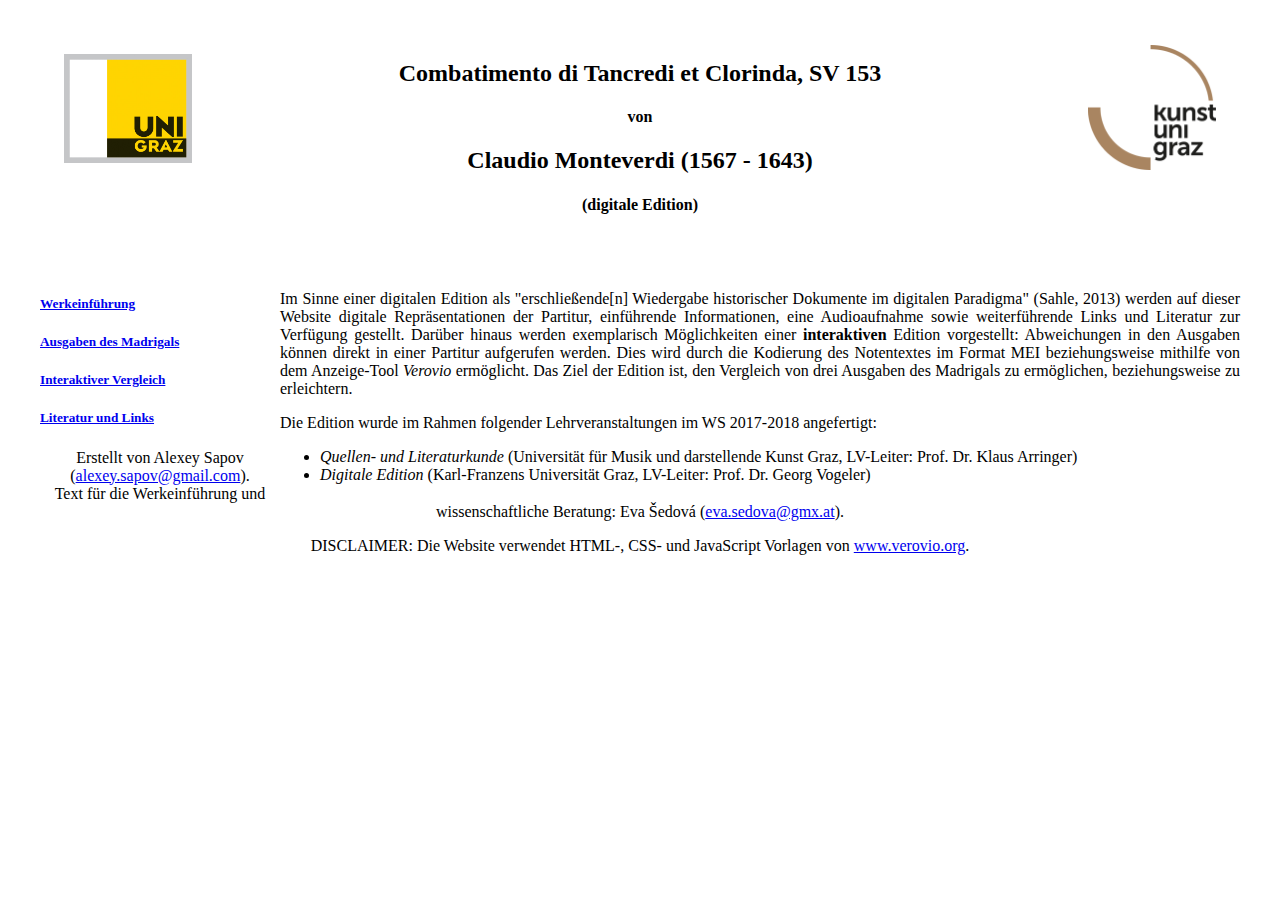
<file: index.html>
<!DOCTYPE html>
<html xmlns="http://www.w3.org/1999/xhtml">
    <head>
        <title>Index</title>
        <meta http-equiv="Content-Type" content="text/html; charset=UTF-8" />
      <link rel="icon" type="image/x-icon" href="pict/Lagrenee,_Louis_Jean_-_Tancred_and_Clorinda_-_1761.jpg" />
       <link rel="stylesheet" href="http://www.verovio.org/css/bootstrap/css/bootstrap.min.css"
            type="text/css" />
        <!-- Optional theme -->
        <link rel="stylesheet"
            href="http://www.verovio.org/css/bootstrap/css/bootstrap-theme.min.css" type="text/css" />
        <!-- Custom CSS -->
       <link rel="stylesheet" href="http://www.verovio.org/css/verovio.css" />
       <!-- <link rel="stylesheet" href=" css/tutorial.css" />-->
        <style>
           <!-- header{
            text-align: left;
            }-->
            header, footer{
                text-align: center;
            }
            .panel-body{
                padding-left: 20%;
                width: 800px;
            }
            footer{
                margin-top: 5em;
            }
    <!--        body {
    background-color: #ffffff; 
    font-family: "Times New Roman", serif;
    padding:2em;
    }-->
            #index-intro {
            width: 80%;
            float:right;
            }
            #kug-logo {
             position:absolute;
             right:5%;
             top:5%;         
             width: 10%;
          
            }
            #uni-graz-logo
            {
          position:absolute;
           left:5%;
           top:6%;         
            width: 10%;
            
            }
            .nav {
            width: 20%;
            float:left;
            }
            div.container {
   margin-top:5%; 
}
        </style>
        

    </head>
    <body>
        <header>
            <h2>Combatimento di Tancredi et Clorinda, SV 153</h2>
            <img src="pict/KUG_logo_rgb.gif" id="kug-logo" alt="University of Music and Performing Arts Graz"/>
            <img src="pict/logo_uni_graz_4c.jpg" id="uni-graz-logo" alt="University of Graz"/>
            <h4>von</h4>
            <h2>Claudio Monteverdi (1567 - 1643)</h2>
            <h4>(digitale Edition)</h4>
            
        </header>
        <div class="container">
            
            <div id="index-intro">             
                <p style="text-align: justify">Im Sinne einer digitalen Edition als "erschlie&#223;ende[n] Wiedergabe historischer Dokumente im digitalen Paradigma" (Sahle, 2013) werden auf dieser Website
                    digitale Repr&#228;sentationen der Partitur,  einf&#252;hrende Informationen, eine Audioaufnahme sowie weiterf&#252;hrende Links und Literatur zur Verf&#252;gung gestellt.
Dar&#252;ber hinaus werden exemplarisch M&#246;glichkeiten einer <strong>interaktiven</strong> Edition vorgestellt: Abweichungen in den Ausgaben k&#246;nnen direkt in einer Partitur aufgerufen werden. Dies wird durch die
                    Kodierung des Notentextes im Format MEI beziehungsweise mithilfe von dem Anzeige-Tool <em>Verovio</em> erm&#246;glicht. Das Ziel der Edition ist, den Vergleich von drei Ausgaben des Madrigals zu ermöglichen, beziehungsweise zu erleichtern.                              </p>   
                <p style="text-align: justify">Die Edition wurde im Rahmen folgender Lehrveranstaltungen im WS 2017-2018 angefertigt: 
                    </p>
                <ul>
                    <li><em>Quellen- und Literaturkunde</em> (Universit&#228;t f&#252;r Musik und darstellende Kunst Graz, LV-Leiter: Prof. Dr. Klaus Arringer)</li>
                    <li><em>Digitale Edition</em> (Karl-Franzens Universit&#228;t  Graz, LV-Leiter: Prof. Dr. Georg Vogeler)</li>
                </ul>
            </div>
       <div class="nav">     <h5><a href="html/werkeinfuehrung.html">Werkeinf&#252;hrung</a></h5>
            <h5><a href="html/ausgaben.html">Ausgaben des Madrigals</a></h5>      
            <h5><a href="html/vergleich.html">Interaktiver Vergleich</a></h5>           
            <h5><a href="html/quellen.html">Literatur und Links</a></h5></div>
        </div>
        <footer>
            <p>Erstellt von Alexey Sapov (<a href="mailto:alexey.sapov@gmail.com"
                    >alexey.sapov@gmail.com</a>).<br />
                Text f&#252;r die Werkeinf&#252;hrung und wissenschaftliche Beratung: Eva &Scaron;edov&aacute; (<a href="mailto:eva.sedova@gmx.at"
                    >eva.sedova@gmx.at</a>).<br />
                <p>DISCLAIMER: Die Website verwendet HTML-, CSS- und JavaScript Vorlagen von <a
                    href="http://www.verovio.org/tutorial.xhtml">www.verovio.org</a>.</p>
                <p>
            </p>
        </footer>
    </body>
</html>
</file>
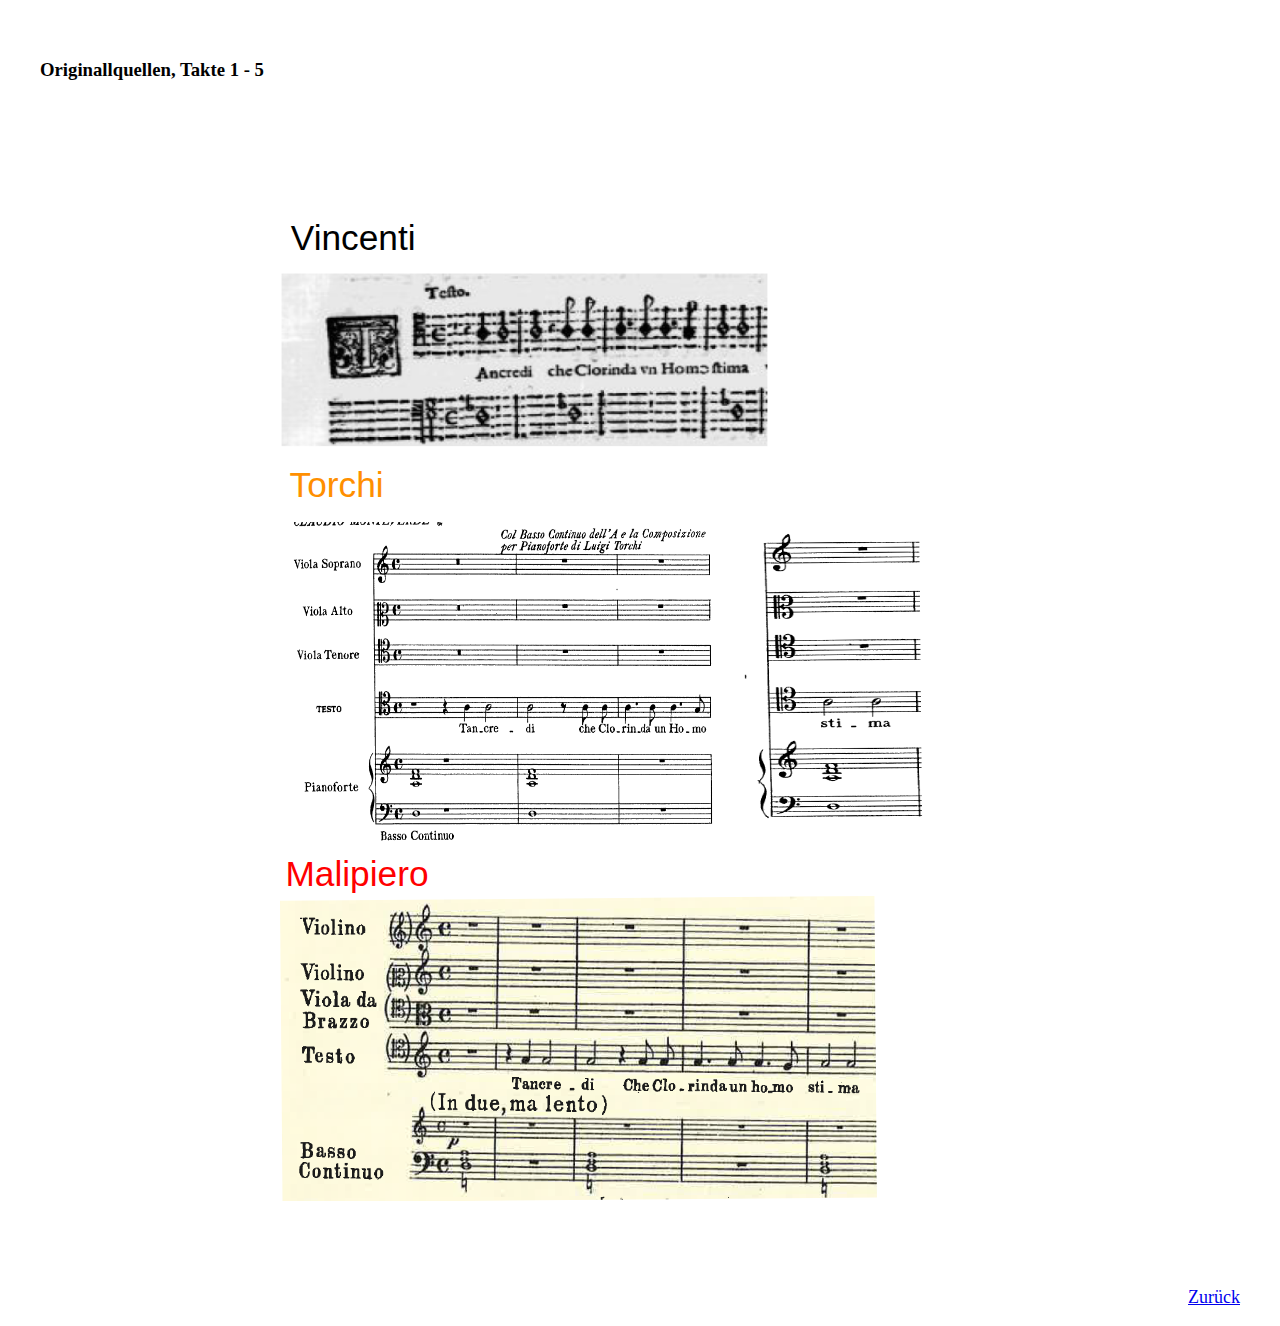
<file: html/originalquellenTakte1-5.html>
<!DOCTYPE html>
<html xmlns="http://www.w3.org/1999/xhtml">
    <head>
        <title>Originallquellen [1-5]</title>
        <meta http-equiv="Content-Type" content="text/html; charset=UTF-8" />
        <link rel="icon" type="image/x-icon"
            href="../pict/Lagrenee,_Louis_Jean_-_Tancred_and_Clorinda_-_1761.jpg" />
        <link rel="stylesheet" href="http://www.verovio.org/css/bootstrap/css/bootstrap.min.css"
            type="text/css" />
        <!-- Optional theme -->
        <link rel="stylesheet"
            href="http://www.verovio.org/css/bootstrap/css/bootstrap-theme.min.css" type="text/css" />
        <!-- Custom CSS -->
        <link rel="stylesheet" href="http://www.verovio.org/css/verovio.css" />
        <link rel="stylesheet" href="../css/tutorial.css" />
        
    </head>
    <body>
        <header><h3>Originallquellen, Takte 1 - 5</h3></header>
        <div class="container">
            <p><br /><br /><br /></p>

            <div class="panel-body">
               <p><img src="../pict/takte1-5.svg" width="700" alt="Notenquellen" /></p>
            </div>

        </div>
        <footer>
            <p class="back-index-button"><a href="../html/vergleich.html">Zur&#252;ck</a></p>
        </footer>
    </body>
</html>
</file>
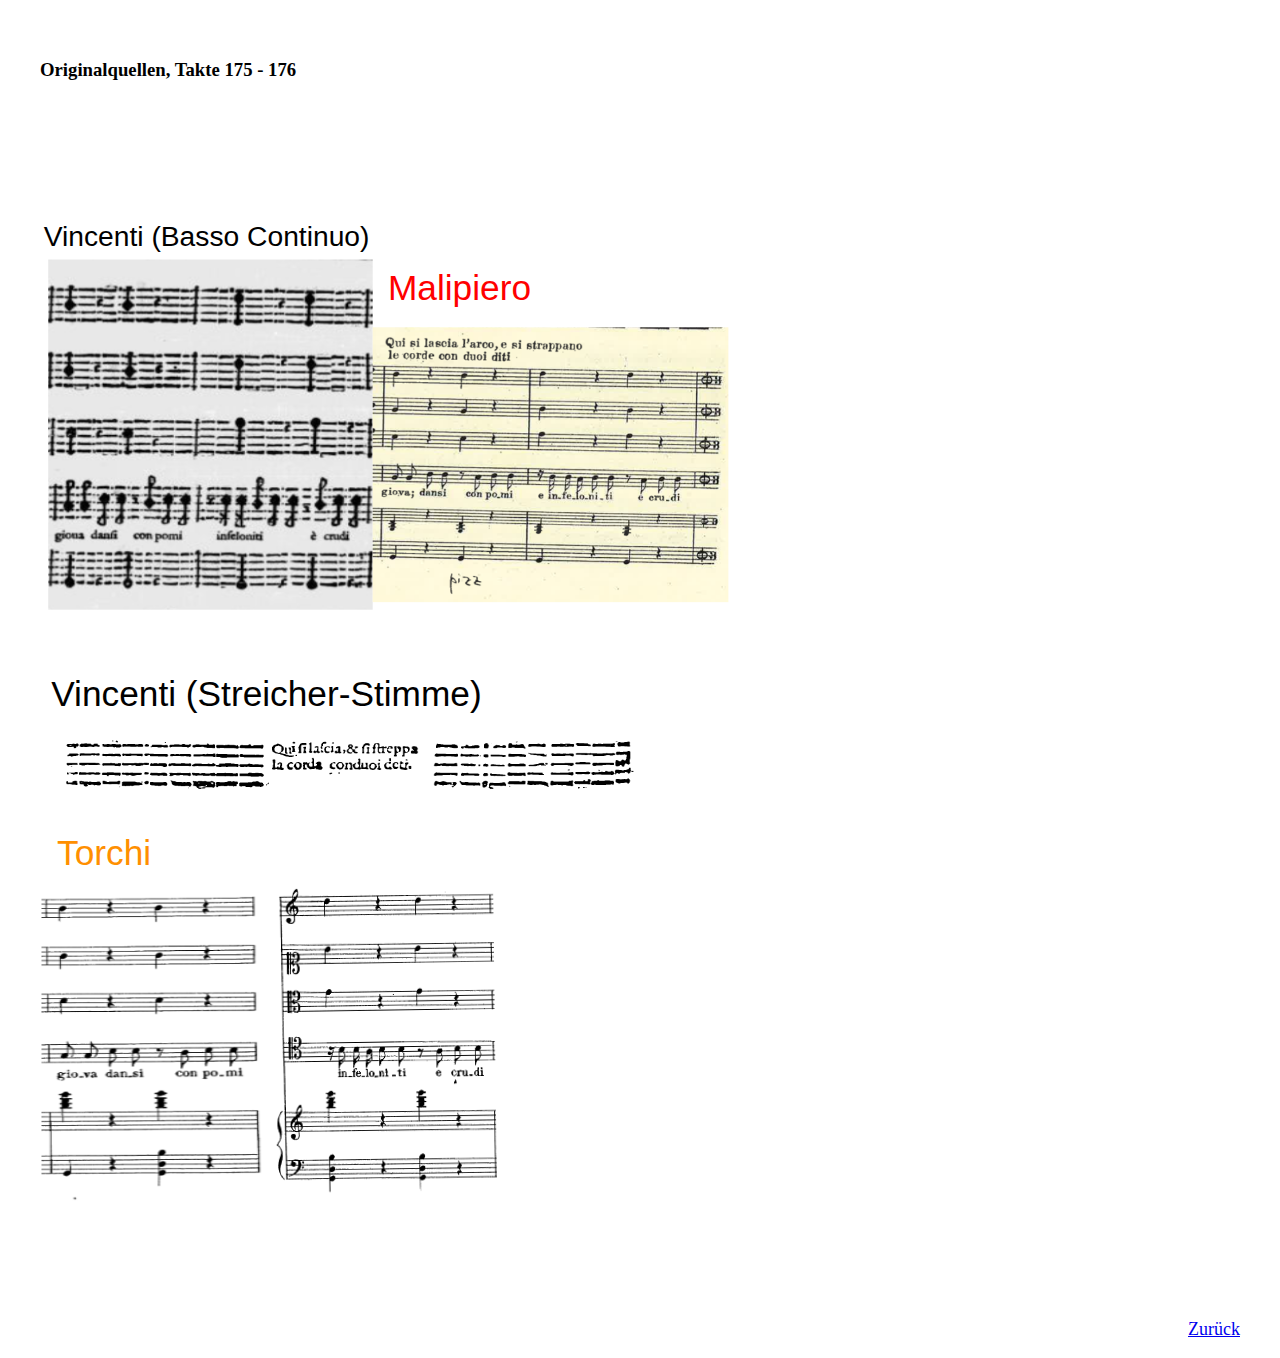
<file: html/originalquellenTakte175-176.html>
<!DOCTYPE html>
<html xmlns="http://www.w3.org/1999/xhtml">
    <head>
        <title>Originalquellen[175 - 176]</title>
        <meta http-equiv="Content-Type" content="text/html; charset=UTF-8" />
        <link rel="icon" type="image/x-icon"
            href="../pict/Lagrenee,_Louis_Jean_-_Tancred_and_Clorinda_-_1761.jpg" />
        <link rel="stylesheet" href="http://www.verovio.org/css/bootstrap/css/bootstrap.min.css"
            type="text/css" />
        <!-- Optional theme -->
        <link rel="stylesheet"
            href="http://www.verovio.org/css/bootstrap/css/bootstrap-theme.min.css" type="text/css" />
        <!-- Custom CSS -->
        <link rel="stylesheet" href="http://www.verovio.org/css/verovio.css" />
        <link rel="stylesheet" href="../css/tutorial.css" />
        <style>
            footer{
                margin-top: 5em;
                text-align: center;
            } 
            
            .container
        {
        
       
    top: 500em;
 left: 50em;
        }
        
        </style>
       
    </head>
    <body><header>
        <h3>Originalquellen, Takte 175 - 176</h3></header>
        <div class="container">
            <p><br /><br /><br /></p>
            
            <div class="originalQuellen"> <p><img src="../pict/takte175-176.svg" width="700" alt="Notenquellen" /></p></div>
            
        </div>
        <footer>
            <p class="back-index-button"><a href="../html/vergleich.html">Zur&#252;ck</a></p>
        </footer>
    </body>
</html>
</file>
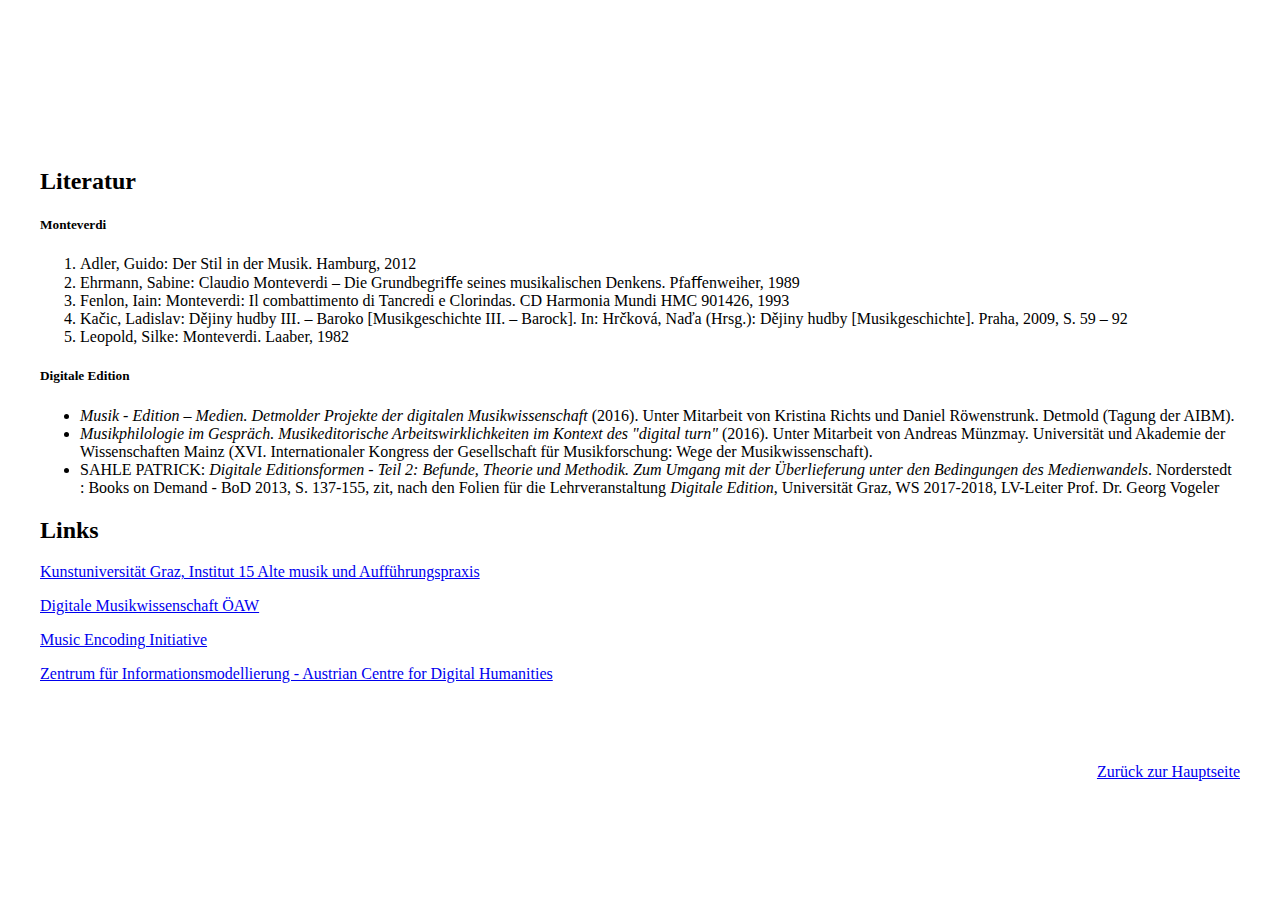
<file: html/quellen.html>
<!DOCTYPE html>
<html xmlns="http://www.w3.org/1999/xhtml">
    <head>
        <title>Quellen</title>
        <meta http-equiv="Content-Type" content="text/html; charset=UTF-8" />
        <link rel="icon" type="image/x-icon"
            href="../pict/Lagrenee,_Louis_Jean_-_Tancred_and_Clorinda_-_1761.jpg" />
        <link rel="stylesheet" href="http://www.verovio.org/css/bootstrap/css/bootstrap.min.css"
            type="text/css" />
        <!-- Optional theme -->
        <!--   <link rel="stylesheet"
            href="http://www.verovio.org/css/bootstrap/css/bootstrap-theme.min.css" type="text/css" />-->
        <!-- Custom CSS -->
        <!--
        <link rel="stylesheet" href="http://www.verovio.org/css/verovio.css" />-->
        <link rel="stylesheet" href="../css/tutorial.css" />

    </head>
    <body>
        <div class="container">
            <div id="quellen">
                <h2>Literatur</h2>
                <h5>Monteverdi</h5>
                <ol>
                    <li>Adler, Guido: Der Stil in der Musik. Hamburg, 2012</li>
                    <li>Ehrmann, Sabine: Claudio Monteverdi – Die Grundbegriﬀe seines musikalischen
                        Denkens. Pfaﬀenweiher, 1989</li>
                    <li>Fenlon, Iain: Monteverdi: Il combattimento di Tancredi e Clorindas. CD
                        Harmonia Mundi HMC 901426, 1993</li>
                    <li>Ka&#269;ic, Ladislav: D&#283;jiny hudby III. – Baroko [Musikgeschichte III.
                        – Barock]. In: Hr&#269;kov&#225;, Naďa (Hrsg.): D&#283;jiny hudby
                        [Musikgeschichte]. Praha, 2009, S. 59 – 92</li>
                    <li>Leopold, Silke: Monteverdi. Laaber, 1982</li>
                </ol>
                <h5>Digitale Edition</h5>
                <ul>
                    <li><em>Musik - Edition – Medien. Detmolder Projekte der digitalen
                            Musikwissenschaft</em> (2016). Unter Mitarbeit von Kristina Richts und
                        Daniel R&#246;wenstrunk. Detmold (Tagung der AIBM).</li>
                    <li><em>Musikphilologie im Gespr&#228;ch. Musikeditorische Arbeitswirklichkeiten
                            im Kontext des "digital turn" </em>(2016). Unter Mitarbeit von Andreas
                        M&#252;nzmay. Universit&#228;t und Akademie der Wissenschaften Mainz (XVI.
                        Internationaler Kongress der Gesellschaft f&#252;r Musikforschung: Wege der
                        Musikwissenschaft).</li>
                    <li>SAHLE PATRICK: <em>Digitale Editionsformen - Teil 2: Befunde, Theorie und
                            Methodik. Zum Umgang mit der &#220;berlieferung unter den Bedingungen
                            des Medienwandels</em>. Norderstedt : Books on Demand - BoD 2013, S.
                        137-155, zit, nach den Folien f&#252;r die Lehrveranstaltung <em>Digitale
                            Edition</em>, Universit&#228;t Graz, WS 2017-2018, LV-Leiter Prof. Dr.
                        Georg Vogeler</li>
                </ul>
            </div>
            <div>
                <h2>Links</h2>
                <p><a
                        href="https://www.kug.ac.at/studium-weiterbildung/studium/institute/institut-15-alte-musik-und-auffuehrungspraxis/start.html"
                        >Kunstuniversit&#228;t Graz, Institut 15 Alte musik und
                        Auff&#252;hrungspraxis</a></p>
                <p><a href="http://www.digital-musicology.at/de-at/">Digitale Musikwissenschaft
                        &#214;AW</a></p>
                <p><a href="http://music-encoding.org/">Music Encoding Initiative</a></p>
                <p><a href="https://informationsmodellierung.uni-graz.at/">Zentrum f&#252;r
                        Informationsmodellierung - Austrian Centre for Digital Humanities</a></p>
            </div>
        </div>
        <footer>
            <p><a href="../index.html">Zur&#252;ck zur Hauptseite</a></p>
        </footer>
    </body>
</html>
</file>
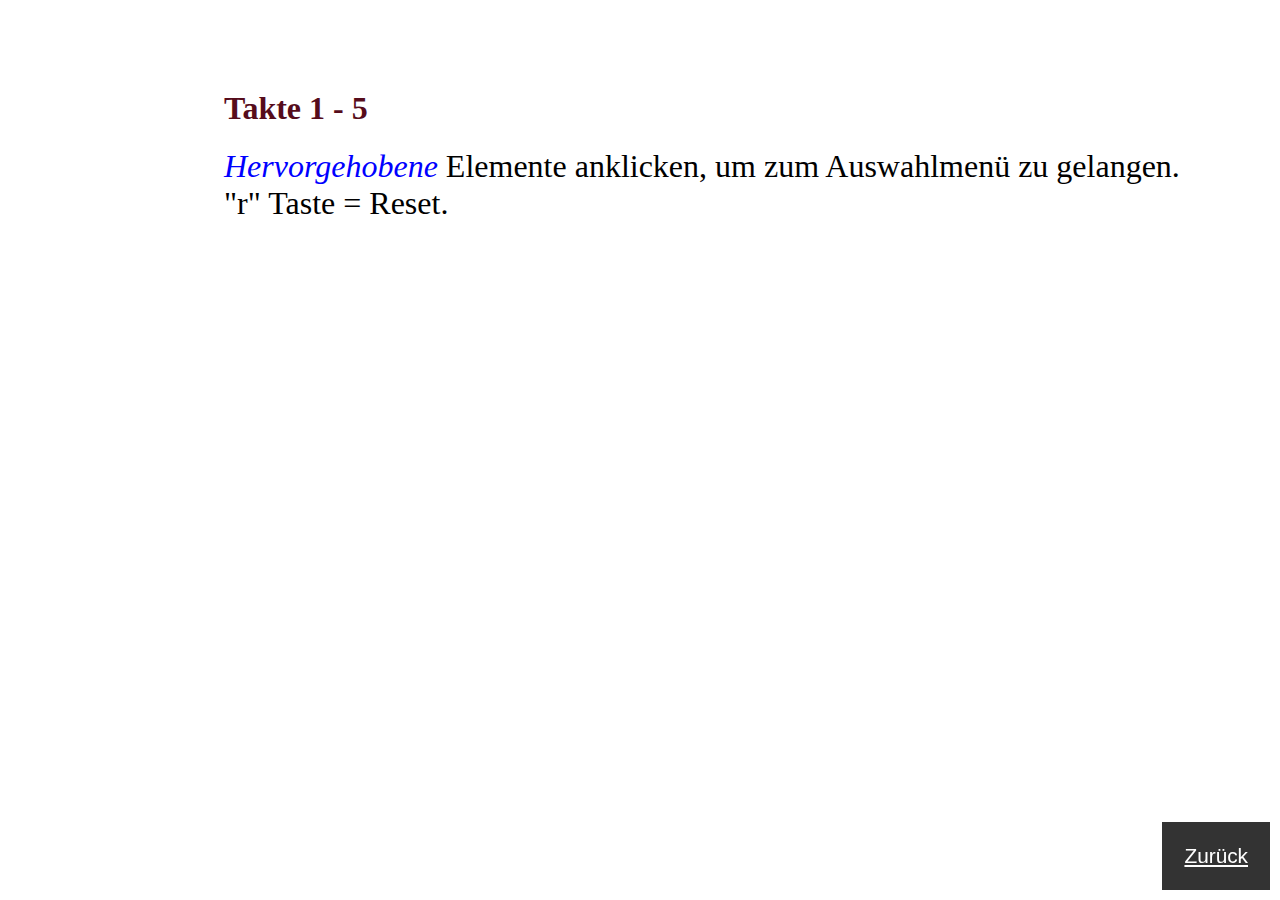
<file: html/takte1-5.html>
<html>
    <head>
        <title>Takte 1 - 5</title>
        <link rel="icon" type="image/x-icon" href="../pict/Lagrenee,_Louis_Jean_-_Tancred_and_Clorinda_-_1761.jpg" />
        <script src="http://www.verovio.org/javascript/develop/verovio-toolkit.js" type="text/javascript" ></script>
        <!-- We also use jQuery -->
        <script src="https://code.jquery.com/jquery-3.1.1.min.js" type="text/javascript" ></script> 
        <!-- Basic events from example 02 -->
        <script src="../javascript/basic-events.js" type="text/javascript" ></script>
        <!-- A stylesheet for the help overlay -->
        <link rel="stylesheet" href="../css/tutorial.css" />   
    </head>
    <body style="margin: 0px;">
        <h1>Takte 1 - 5</h1> 
        <div class="annotation-of-music"><em class="blau">Hervorgehobene</em> Elemente anklicken, um zum Auswahlmen&#252; zu gelangen. <br/> "r" Taste = Reset.
          </div>
        <!--//////////////////-->
        <!-- A choice overlay -->
        <!--//////////////////-->
        <div id="choice_overlay"></div>
        
        <div id="help_overlay">           
            <p><a href="./vergleich.html" class="index_link">Zur&#252;ck</a></p>
        </div>
      
        <!-- The div where we are going to insert the SVG -->
        <div id="svg_output"/>
        
        
       
        

        <script type="text/javascript">
            var vrvToolkit = new verovio.toolkit();
            var page = 1;
            var zoom = 60;
            var pageHeight = 2970;
            var pageWidth = 2100;
            
            //////////////////////////////////////////////
            /* Variables for selecting a <choice> child */
            //////////////////////////////////////////////
            var choices = {};
            var choiceXPathQueries = [];
            var choiceId = "";
            
            function setOptions() {
                pageHeight = $(document).height() * 100 / zoom ;
                pageWidth = $(window).width() * 100 / zoom ;
                options = {
                            pageHeight: pageHeight,
                            pageWidth: pageWidth,
                            scale: zoom,
                            adjustPageHeight: 1,
                            ignoreLayout: 1,
                            choiceXPathQueries: choiceXPathQueries
                        };
                vrvToolkit.setOptions(options);
            }
            
            function loadData(data) {
                setOptions();
                vrvToolkit.loadData(data);
                
                page = 1;
                loadPage();
            }
            
            function loadPage() {
                ////////////////////////////////////////////////////
                /* Reload the page with the choice if we made one */
                ////////////////////////////////////////////////////
                if (choiceId != "") {
                    var elementPage = vrvToolkit.getPageWithElement(choiceId);
                    if (elementPage == 0) console.log("ID not found");
                    else page = elementPage;
                    choiceId = "";
                }
                
                svg = vrvToolkit.renderPage(page, {});
                $("#choice_overlay").hide();
                $("#svg_output").html(svg);
                
                /////////////////////////////////////////////////////
                /* Highlights the orign in blue and the reg in red */
                /////////////////////////////////////////////////////
                $(".orig, .unclear").attr("fill", "#00e").attr("stroke", "#00e");
                $(".reg").attr("fill", "#d00").attr("stroke", "#d00");
                
                ///////////////////////////////////////////////
                /* Bind a click event on all choice children */
                ///////////////////////////////////////////////
                $(".orig, .reg, .unclear").each(function() {
                    ///////////////////////////////////////////////////////////
                    /* Make the bounding box clickable (works on Opera only )*/
                    ///////////////////////////////////////////////////////////
                    $(this).attr("pointer-events", "bounding-box");
                    $(this).click(function(event) {
                        /////////////////////////////////////////////////////////////////////////////
                        /* Create a link for each alternative sibling of the selected choice child */
                        /////////////////////////////////////////////////////////////////////////////
                        links = "";
                        $(this).siblings().each(function() {
                            /////////////////////////////////////////////////////////////////
                            /* Display the @label for the link but it can be anything else */
                            /////////////////////////////////////////////////////////////////
                            var attr = vrvToolkit.getElementAttr($(this).attr("id"));
                            if (attr.label) {
                                links += '<p><a href="javascript:choose(\'' + $(this).parent().attr("id") + '\', \'' + $(this).attr("id") + '\')">' + attr.label + "</a></p>";
                            }
                        });
                        //////////////////////
                        /* Show the overlay */
                        //////////////////////
                        $("#choice_overlay").html(links);
                        $("#choice_overlay").attr("style", "left: " + event.pageX + "px;" + "top: " + event.pageY + "px;").show();
                    });
                });
            };
            
            ////////////////////////////////////////////
            /* A function for choosing a choice child */
            ////////////////////////////////////////////
            function choose(choice, child) {
                //////////////////////////////////////////////////////
                /* Keep track of the selected child for each choice */
                //////////////////////////////////////////////////////
                choices[choice] = child;
                choiceXPathQueries = [];
                //////////////////////////////////////
                /* Make each of them an xpath query */
                //////////////////////////////////////
                for (key in choices) {
                    choiceXPathQueries.push("./*[@xml:id='" + choices[key] + "']")
                }
                choiceId = choice;
                loadFile();
            }
            
            function loadFile() {
                console.log(choiceXPathQueries);
                file = "../mei/takte1-5.mei";
                $.ajax({
                    url: file
                    , dataType: "text"
                    , success: function(data) {
                        loadData(data);
                    }
                });
            }
            
            $(document).ready(function() {
                
                $(window).keyup(function(event){
                    // Process navigation an zoom basic events
                    processBasicEvents(event);
                    
                    /////////////////////////////////////////////
                    /* Hide the overlay on ESC of reset on 'r' */
                    /////////////////////////////////////////////
                    if (event.keyCode == 27) {
                        $("#choice_overlay").hide()
                    }
                    else if (event.keyCode == 82) {
                        $("#choice_overlay").hide()
                        choices = {};
                        choiceXPathQueries = [];
                        loadFile();
                    }
                });
                
                $(window).resize(function(){
                    applyZoom();
                });
                
                loadFile();
            });
        </script>
      
        
    
    </body>
</html>
</file>
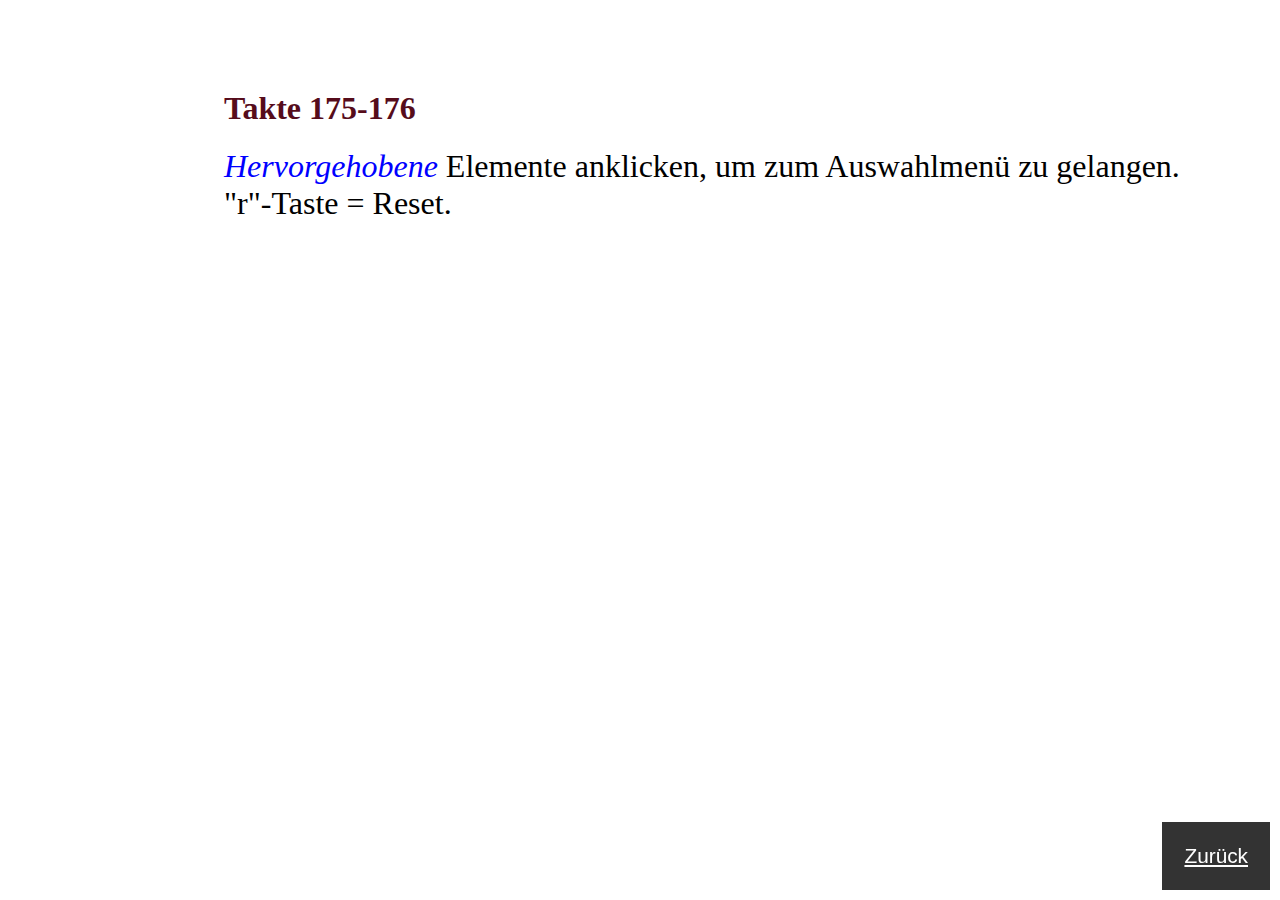
<file: html/takte175-176.html>
<html>
    <head>
        <title>Takte 175-176</title>
        <link rel="icon" type="image/x-icon" href="../pict/Lagrenee,_Louis_Jean_-_Tancred_and_Clorinda_-_1761.jpg" />
        <script src="http://www.verovio.org/javascript/develop/verovio-toolkit.js" type="text/javascript" ></script>
        <!-- We also use jQuery -->
        <script src="https://code.jquery.com/jquery-3.1.1.min.js" type="text/javascript" ></script> 
        <!-- Basic events from example 02 -->
        <script src="../javascript/basic-events.js" type="text/javascript" ></script>
        <!-- A stylesheet for the help overlay -->
        <link rel="stylesheet" href="../css/tutorial.css" />   
    </head>
    <body style="margin: 0px;">
        <h1>Takte 175-176</h1> 
        <div class="annotation-of-music"><em class="blau">Hervorgehobene</em> Elemente anklicken, um zum Auswahlmen&#252; zu gelangen. <br/> "r"-Taste = Reset.
        </div>
        <!--//////////////////-->
        <!-- A choice overlay -->
        <!--//////////////////-->
        <div id="choice_overlay"></div>
        
        <div id="help_overlay">           
            <p><a href="./vergleich.html" class="index_link">Zur&#252;ck</a></p>
        </div>
        
        <!-- The div where we are going to insert the SVG -->
        <div id="svg_output"/>

        <script type="text/javascript">
            var vrvToolkit = new verovio.toolkit();
            var page = 1;
            var zoom = 60;
            var pageHeight = 2970;
            var pageWidth = 2100;
            
            //////////////////////////////////////////////
            /* Variables for selecting a <choice> child */
            //////////////////////////////////////////////
            var choices = {};
            var choiceXPathQueries = [];
            var choiceId = "";
            
            function setOptions() {
                pageHeight = $(document).height() * 100 / zoom ;
                pageWidth = $(window).width() * 100 / zoom ;
                options = {
                            pageHeight: pageHeight,
                            pageWidth: pageWidth,
                            scale: zoom,
                            adjustPageHeight: 1,
                            ignoreLayout: 1,
                            choiceXPathQueries: choiceXPathQueries
                        };
                vrvToolkit.setOptions(options);
            }
            
            function loadData(data) {
                setOptions();
                vrvToolkit.loadData(data);
                
                page = 1;
                loadPage();
            }
            
            function loadPage() {
                ////////////////////////////////////////////////////
                /* Reload the page with the choice if we made one */
                ////////////////////////////////////////////////////
                if (choiceId != "") {
                    var elementPage = vrvToolkit.getPageWithElement(choiceId);
                    if (elementPage == 0) console.log("ID not found");
                    else page = elementPage;
                    choiceId = "";
                }
                
                svg = vrvToolkit.renderPage(page, {});
                $("#choice_overlay").hide();
                $("#svg_output").html(svg);
                
                /////////////////////////////////////////////////////
                /* Highlights the orign in blue and the reg in red */
                /////////////////////////////////////////////////////
                $(".orig, .unclear").attr("fill", "#00e").attr("stroke", "#00e");
                $(".reg").attr("fill", "#d00").attr("stroke", "#d00");
                
                ///////////////////////////////////////////////
                /* Bind a click event on all choice children */
                ///////////////////////////////////////////////
                $(".orig, .reg, .unclear").each(function() {
                    ///////////////////////////////////////////////////////////
                    /* Make the bounding box clickable (works on Opera only )*/
                    ///////////////////////////////////////////////////////////
                    $(this).attr("pointer-events", "bounding-box");
                    $(this).click(function(event) {
                        /////////////////////////////////////////////////////////////////////////////
                        /* Create a link for each alternative sibling of the selected choice child */
                        /////////////////////////////////////////////////////////////////////////////
                        links = "";
                        $(this).siblings().each(function() {
                            /////////////////////////////////////////////////////////////////
                            /* Display the @label for the link but it can be anything else */
                            /////////////////////////////////////////////////////////////////
                            var attr = vrvToolkit.getElementAttr($(this).attr("id"));
                            if (attr.label) {
                                links += '<p><a href="javascript:choose(\'' + $(this).parent().attr("id") + '\', \'' + $(this).attr("id") + '\')">' + attr.label + "</a></p>";
                            }
                        });
                        //////////////////////
                        /* Show the overlay */
                        //////////////////////
                        $("#choice_overlay").html(links);
                        $("#choice_overlay").attr("style", "left: " + event.pageX + "px;" + "top: " + event.pageY + "px;").show();
                    });
                });
            };
            
            ////////////////////////////////////////////
            /* A function for choosing a choice child */
            ////////////////////////////////////////////
            function choose(choice, child) {
                //////////////////////////////////////////////////////
                /* Keep track of the selected child for each choice */
                //////////////////////////////////////////////////////
                choices[choice] = child;
                choiceXPathQueries = [];
                //////////////////////////////////////
                /* Make each of them an xpath query */
                //////////////////////////////////////
                for (key in choices) {
                    choiceXPathQueries.push("./*[@xml:id='" + choices[key] + "']")
                }
                choiceId = choice;
                loadFile();
            }
            
            function loadFile() {
                console.log(choiceXPathQueries);
                file = "../mei/takte175-176.mei";
                $.ajax({
                    url: file
                    , dataType: "text"
                    , success: function(data) {
                        loadData(data);
                    }
                });
            }
            
            $(document).ready(function() {
                
                $(window).keyup(function(event){
                    // Process navigation an zoom basic events
                    processBasicEvents(event);
                    
                    /////////////////////////////////////////////
                    /* Hide the overlay on ESC of reset on 'r' */
                    /////////////////////////////////////////////
                    if (event.keyCode == 27) {
                        $("#choice_overlay").hide()
                    }
                    else if (event.keyCode == 82) {
                        $("#choice_overlay").hide()
                        choices = {};
                        choiceXPathQueries = [];
                        loadFile();
                    }
                });
                
                $(window).resize(function(){
                    applyZoom();
                });
                
                loadFile();
            });
        </script>
    </body>
</html>
</file>
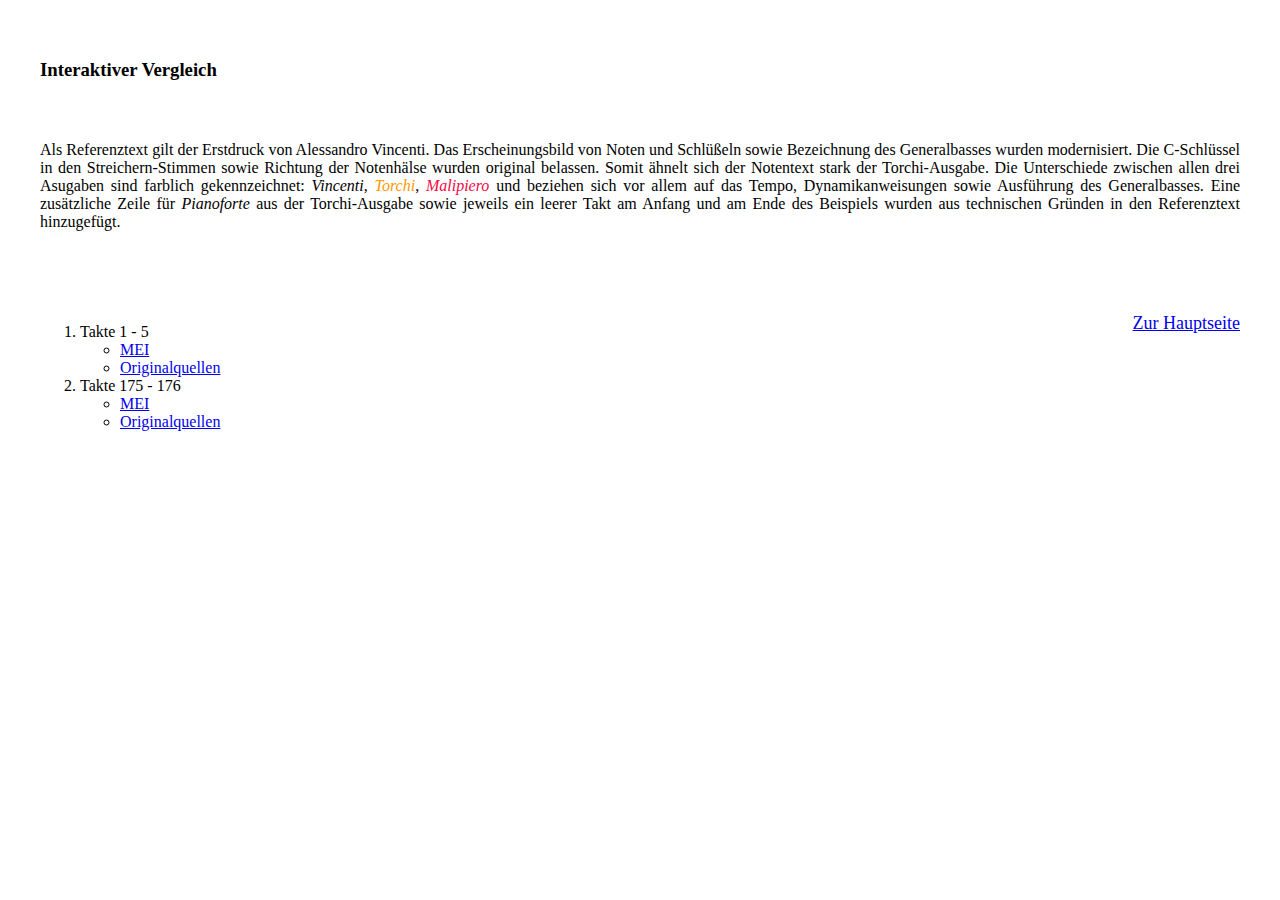
<file: html/vergleich.html>
<!DOCTYPE html>
<html xmlns="http://www.w3.org/1999/xhtml">
    <head>
        <title>Interaktiver Vergleich</title>
        <meta http-equiv="Content-Type" content="text/html; charset=UTF-8" />
        <link rel="icon" type="image/x-icon"
            href="pict/Lagrenee,_Louis_Jean_-_Tancred_and_Clorinda_-_1761.jpg" />
        <link rel="stylesheet" href="http://www.verovio.org/css/bootstrap/css/bootstrap.min.css"
            type="text/css" />
        <!-- Optional theme -->
        <link rel="stylesheet"
            href="http://www.verovio.org/css/bootstrap/css/bootstrap-theme.min.css" type="text/css" />
        <!-- Custom CSS -->
        <link rel="stylesheet" href="http://www.verovio.org/css/verovio.css" />
        <link rel="stylesheet" href=" ../css/tutorial.css" />
        <!--    <style>
            header,
            footer{
                text-align: center;
            }
            .panel-body{
                padding-left: 20%;
                width: 800px;
            }
            footer{
                margin-top: 5em;
            }
    <!-\-        body {
    background-color: #ffffff; 
    font-family: "Times New Roman", serif;
    padding:2em;
    }-\->
            #index-intro {
            width: 60%;
            float:right;
            }
            .nav {
            width: 40%;
            float:left;
            }
        </style>-->


    </head>


    <body>
        <header>
            <h3>Interaktiver Vergleich</h3>
        </header>
        <div class="container">
            <div id="vergleich-intro">
                <p>Als Referenztext gilt der Erstdruck von Alessandro Vincenti. Das Erscheinungsbild
                    von Noten und Schl&#252;&#223;eln sowie Bezeichnung des Generalbasses wurden
                    modernisiert. Die C-Schl&#252;ssel in den Streichern-Stimmen sowie Richtung der
                    Notenh&#228;lse wurden original belassen. Somit ähnelt sich der Notentext stark
                    der Torchi-Ausgabe. Die Unterschiede zwischen allen drei Asugaben sind farblich
                    gekennzeichnet: <em>Vincenti</em>, <em class="Torchi">Torchi</em>, <em
                        class="Malipiero">Malipiero</em> und beziehen sich vor allem auf das Tempo,
                    Dynamikanweisungen sowie Ausf&#252;hrung des Generalbasses. Eine
                    zus&#228;tzliche Zeile f&#252;r <em>Pianoforte</em> aus der Torchi-Ausgabe sowie
                    jeweils ein leerer Takt am Anfang und am Ende des Beispiels wurden aus
                    technischen Gr&#252;nden in den Referenztext hinzugef&#252;gt.</p>
            </div>
            <div class="nav">
                <ol>
                    <li>Takte 1 - 5 <ul>
                            <li><a href="./takte1-5.html" target="_blank">MEI</a></li>
                            <li><a href="originalquellenTakte1-5.html" target="_blank"
                                    >Originalquellen</a></li>
                        </ul>
                    </li>
                    <li>Takte 175 - 176 <ul>
                            <li><a href="./takte175-176.html" target="_blank">MEI</a></li>
                            <li><a href="./originalquellenTakte175-176.html" target="_blank"
                                    >Originalquellen</a></li>
                        </ul>
                    </li>
                </ol>
            </div>
        </div>
        <footer>
            <p class="back-index-button"><a href="../index.html">Zur Hauptseite</a></p>
        </footer>
    </body>
</html>
</file>
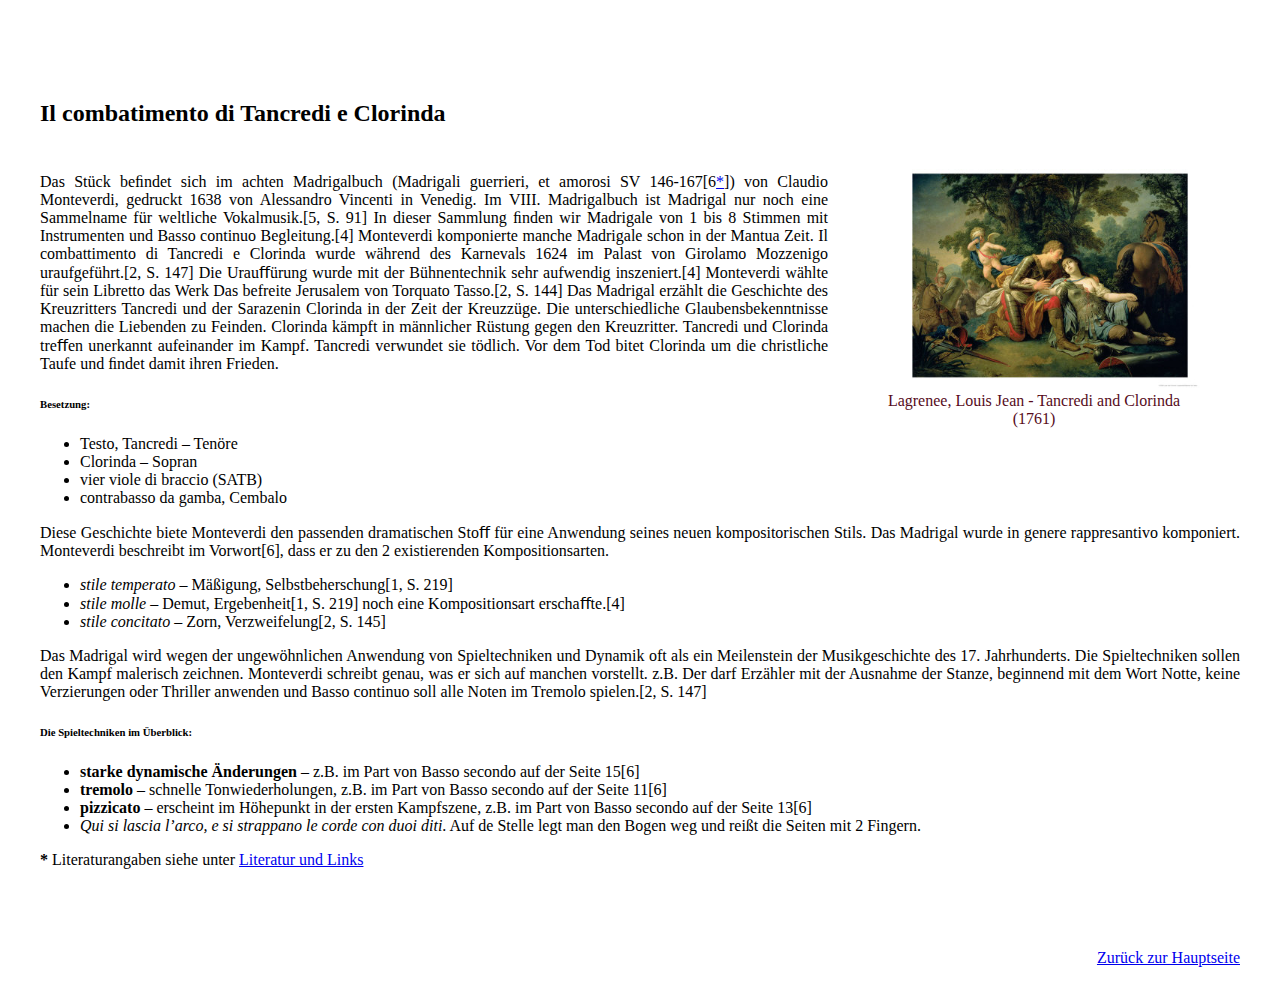
<file: html/werkeinfuehrung.html>
<!DOCTYPE html>
<html xmlns="http://www.w3.org/1999/xhtml">
    <head>
        <title>Werkeinf&#252;hrung</title>
        <meta http-equiv="Content-Type" content="text/html; charset=UTF-8" />
        <link rel="icon" type="image/x-icon"
            href="../pict/Lagrenee,_Louis_Jean_-_Tancred_and_Clorinda_-_1761.jpg" />
        <link rel="stylesheet" href="//www.verovio.org/css/bootstrap/css/bootstrap.min.css"
            type="text/css" />
        <!-- Optional theme -->
        <link rel="stylesheet"
            href="//www.verovio.org/css/bootstrap/css/bootstrap-theme.min.css" type="text/css" />
        <!-- Custom CSS -->
        <link rel="stylesheet" href="//www.verovio.org/css/verovio.css" />
        <link rel="stylesheet" href="../css/tutorial.css" />
        <!--   <style>
            footer{
                margin-top: 5em;
                text-align: center;
            }</style>-->
    </head>
    <body>
        <div class="container">
            <h2>Il combatimento di Tancredi e Clorinda</h2>
            <figure>
                <a title="Louis-Jean-François Lagrenée [Public domain], via Wikimedia Commons"
                    href="https://commons.wikimedia.org/wiki/File%3ALagrenee%2C_Louis_Jean_-_Tancred_and_Clorinda_-_1761.jpg"
                    id="picture-tancredi"><img width="300"
                        alt="Lagrenee, Louis Jean - Tancredi and Clorinda - 1761"
                        src="../pict/Lagrenee,_Louis_Jean_-_Tancred_and_Clorinda_-_1761.jpg" /></a>
                <figcaption>Lagrenee, Louis Jean - Tancredi and Clorinda<br />
                (1761)</figcaption></figure>
            <div id="werkeinf-first-paragraph">
                <p> Das St&#252;ck beﬁndet sich im achten Madrigalbuch (Madrigali guerrieri, et
                    amorosi SV 146-167[6<a href="#link-literatur">*</a>]) von Claudio Monteverdi,
                    gedruckt 1638 von Alessandro Vincenti in Venedig. Im VIII. Madrigalbuch ist
                    Madrigal nur noch eine Sammelname f&#252;r weltliche Vokalmusik.[5, S. 91] In
                    dieser Sammlung ﬁnden wir Madrigale von 1 bis 8 Stimmen mit Instrumenten und
                    Basso continuo Begleitung.[4] Monteverdi komponierte manche Madrigale schon in
                    der Mantua Zeit. Il combattimento di Tancredi e Clorinda wurde w&#228;hrend des
                    Karnevals 1624 im Palast von Girolamo Mozzenigo uraufgef&#252;hrt.[2, S. 147]
                    Die Urauﬀ&#252;rung wurde mit der B&#252;hnentechnik sehr aufwendig
                    inszeniert.[4] Monteverdi w&#228;hlte f&#252;r sein Libretto das Werk Das
                    befreite Jerusalem von Torquato Tasso.[2, S. 144] Das Madrigal erz&#228;hlt die
                    Geschichte des Kreuzritters Tancredi und der Sarazenin Clorinda in der Zeit der
                    Kreuzz&#252;ge. Die unterschiedliche Glaubensbekenntnisse machen die Liebenden
                    zu Feinden. Clorinda k&#228;mpft in m&#228;nnlicher R&#252;stung gegen den
                    Kreuzritter. Tancredi und Clorinda treﬀen unerkannt aufeinander im Kampf.
                    Tancredi verwundet sie t&#246;dlich. Vor dem Tod bitet Clorinda um die
                    christliche Taufe und ﬁndet damit ihren Frieden.</p>
            </div>
            <h6>Besetzung:</h6>
            <ul>
                <li>Testo, Tancredi – Ten&#246;re</li>
                <li>Clorinda – Sopran</li>
                <li>vier viole di braccio (SATB)</li>
                <li>contrabasso da gamba, Cembalo</li>
            </ul>
            <p style="text-align:justify"> Diese Geschichte biete Monteverdi den passenden
                dramatischen Stoﬀ f&#252;r eine Anwendung seines neuen kompositorischen Stils. Das
                Madrigal wurde in genere rappresantivo komponiert. Monteverdi beschreibt im
                Vorwort[6], dass er zu den 2 existierenden Kompositionsarten.</p>
            <ul>
                <li><em>stile temperato</em> – M&#228;ßigung, Selbstbeherschung[1, S. 219]</li>
                <li><em>stile molle</em> – Demut, Ergebenheit[1, S. 219] noch eine Kompositionsart
                    erschaﬀte.[4]</li>
                <li><em>stile concitato</em> – Zorn, Verzweifelung[2, S. 145]</li>
            </ul>
            <p style="text-align:justify">Das Madrigal wird wegen der ungew&#246;hnlichen Anwendung
                von Spieltechniken und Dynamik oft als ein Meilenstein der Musikgeschichte des 17.
                Jahrhunderts. Die Spieltechniken sollen den Kampf malerisch zeichnen. Monteverdi
                schreibt genau, was er sich auf manchen vorstellt. z.B. Der darf Erz&#228;hler mit
                der Ausnahme der Stanze, beginnend mit dem Wort Notte, keine Verzierungen oder
                Thriller anwenden und Basso continuo soll alle Noten im Tremolo spielen.[2, S.
                147]</p>
            <h6>Die Spieltechniken im &#220;berblick:</h6>
            <ul>
                <li><b>starke dynamische &#196;nderungen</b> – z.B. im Part von Basso secondo auf
                    der Seite 15[6]</li>
                <li><b>tremolo</b> – schnelle Tonwiederholungen, z.B. im Part von Basso secondo auf
                    der Seite 11[6]</li>
                <li><b>pizzicato</b> – erscheint im H&#246;hepunkt in der ersten Kampfszene, z.B. im
                    Part von Basso secondo auf der Seite 13[6]</li>
                <li>
                    <em>Qui si lascia l’arco, e si strappano le corde con duoi diti</em>. Auf de
                    Stelle legt man den Bogen weg und reißt die Seiten mit 2 Fingern.</li>
            </ul>

            <p><strong id="link-literatur">*</strong> Literaturangaben siehe unter <a href="quellen.html"
                        >Literatur und Links</a></p>

        </div>
        <footer>
            <p><a href="../index.html">Zur&#252;ck zur Hauptseite</a></p>
        </footer>
    </body>
</html>
</file>
<file: css/tutorial.css>
body {
    background-color: #ffffff; 
    font-family: "Times New Roman", serif;
    padding:2em;
    }
    
h1{
    margin-left: 6em;
    margin-top: 1.8em;
    color: #560c1b;
}

header {
 text-align: left;

            }
footer {
 margin-top: 3em;
 text-align: center; 
 float:right;
}

/*a:link {
    color: #ffffcc;
    text-decoration: none;
}*/
/*a:hover {
    text-decoration: none;
}*/

/*Clsses*/
div.p {
    text-align:justify;
    margin-top:5%;
}

div.container {
   margin-top:5%; 
}
div.nav {
           
            float:left;
            margin-top:5%;
            }

.panel-body{
padding-left: 20%;
width: 800px;
            }
         
.blau  {
    color:blue;
}

.back-index-button {
    font-size:18px;
}
#picture-tancredi
{
    display: inline-block;
    float: right;
    padding-left:2em;
    border:none;
}

figure figcaption {    
    text-align: center;
    color: #560c1b;
    padding:5px;
    
}

#quellen {
    padding-top:3em;
}
.panel-body {
     text-align: justify;
}
p {
    text-align: justify;
}
#werkeinf-first-paragraph {
     
    padding-top:10px; 
    text-align: justify;
}

figure{
    display: inline-block;
    float: right;
    /*position:absolute;
    left:60%;
    top:25em;*/
}

.Torchi{
    color: #ff9900;
}
.annotation-of-music{
    margin-left: 6em;
    font-size: 200%;
     text-align: justify;
     width:80%;
    
}

.Malipiero{
    color: #f40944;
}

/*ID*/
/*#vergleich-intro {
           margin-top:3%;
            }*/
#originalQuellen
{
    right: 100em;
    top: 50em;
    vertical-align: middle
}

#T-1908
{
    color: #f40944;

}
#help_overlay{
    position: fixed;
    bottom: 10px;
    right: 10px;
    padding: 20px;
    background-color: rgba(0, 0, 0, .8);
    font-family: Arial, Helvetica, sans-serif;
    font-weight: lighter;
    z-index: 10000;
    color: #fff;
}

#help_overlay p{
    padding: 0px;
    margin: 2px;
}

#choice_overlay{
    position: fixed;
    display: none;
    padding: 20px;
    background-color: rgba(0, 0, 0, .8);
    font-family: Arial, Helvetica, sans-serif;
    font-weight: lighter;
    z-index: 10001;
    color: #fff;
}

#choice_overlay a{
    color: #fff;
    text-decoration: none;
}

#choice_overlay a:before{
    content: "\25B6   ";
}

#choice_overlay p{
    padding: 0px;
    margin: 2px;
    margin-bottom: 4px;
}

#choice_overlay p:not(:first-child){
    margin-top: 8px;
    border-top: 1px solid #aaa;
    padding-top: 10px;
}
.index_link{
    color: #fff;
    font-size: 1.3em;
}
</file>
